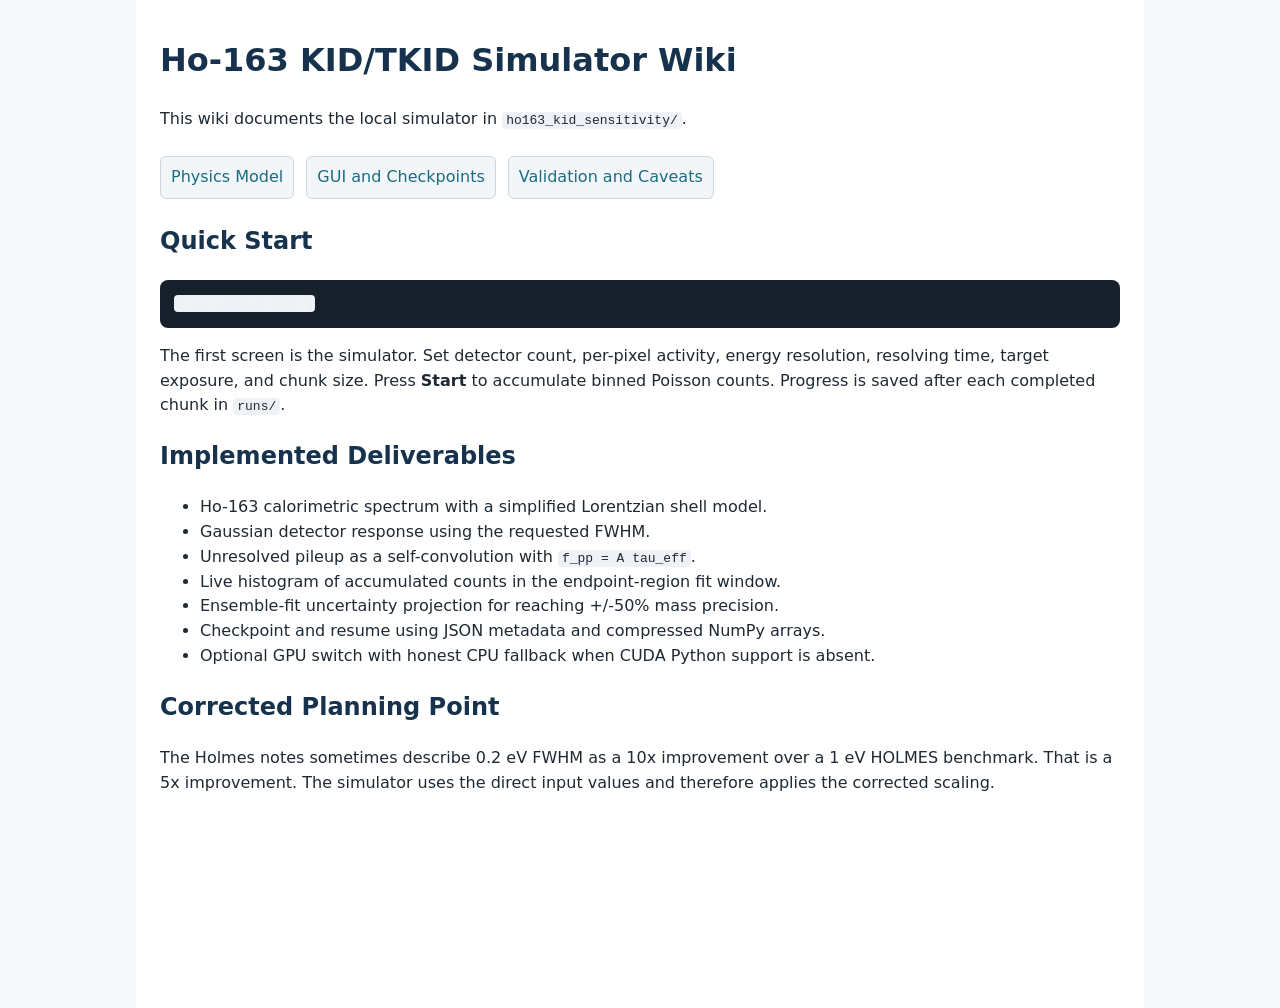
<file: docs/index.html>
<!doctype html>
<html lang="en">
<head>
  <meta charset="utf-8">
  <meta name="viewport" content="width=device-width, initial-scale=1">
  <title>Ho-163 KID/TKID Simulator Wiki</title>
  <link rel="stylesheet" href="style.css">
</head>
<body>
<main>
  <h1>Ho-163 KID/TKID Simulator Wiki</h1>
  <p>This wiki documents the local simulator in <code>ho163_kid_sensitivity/</code>.</p>
  <nav>
    <a href="model.html">Physics Model</a>
    <a href="gui.html">GUI and Checkpoints</a>
    <a href="validation.html">Validation and Caveats</a>
  </nav>

  <h2>Quick Start</h2>
  <pre><code>python run_gui.py</code></pre>
  <p>
    The first screen is the simulator. Set detector count, per-pixel activity,
    energy resolution, resolving time, target exposure, and chunk size. Press
    <strong>Start</strong> to accumulate binned Poisson counts. Progress is
    saved after each completed chunk in <code>runs/</code>.
  </p>

  <h2>Implemented Deliverables</h2>
  <ul>
    <li>Ho-163 calorimetric spectrum with a simplified Lorentzian shell model.</li>
    <li>Gaussian detector response using the requested FWHM.</li>
    <li>Unresolved pileup as a self-convolution with <code>f_pp = A tau_eff</code>.</li>
    <li>Live histogram of accumulated counts in the endpoint-region fit window.</li>
    <li>Ensemble-fit uncertainty projection for reaching +/-50% mass precision.</li>
    <li>Checkpoint and resume using JSON metadata and compressed NumPy arrays.</li>
    <li>Optional GPU switch with honest CPU fallback when CUDA Python support is absent.</li>
  </ul>

  <h2>Corrected Planning Point</h2>
  <p>
    The Holmes notes sometimes describe 0.2 eV FWHM as a 10x improvement over
    a 1 eV HOLMES benchmark. That is a 5x improvement. The simulator uses the
    direct input values and therefore applies the corrected scaling.
  </p>
</main>
</body>
</html>
</file>
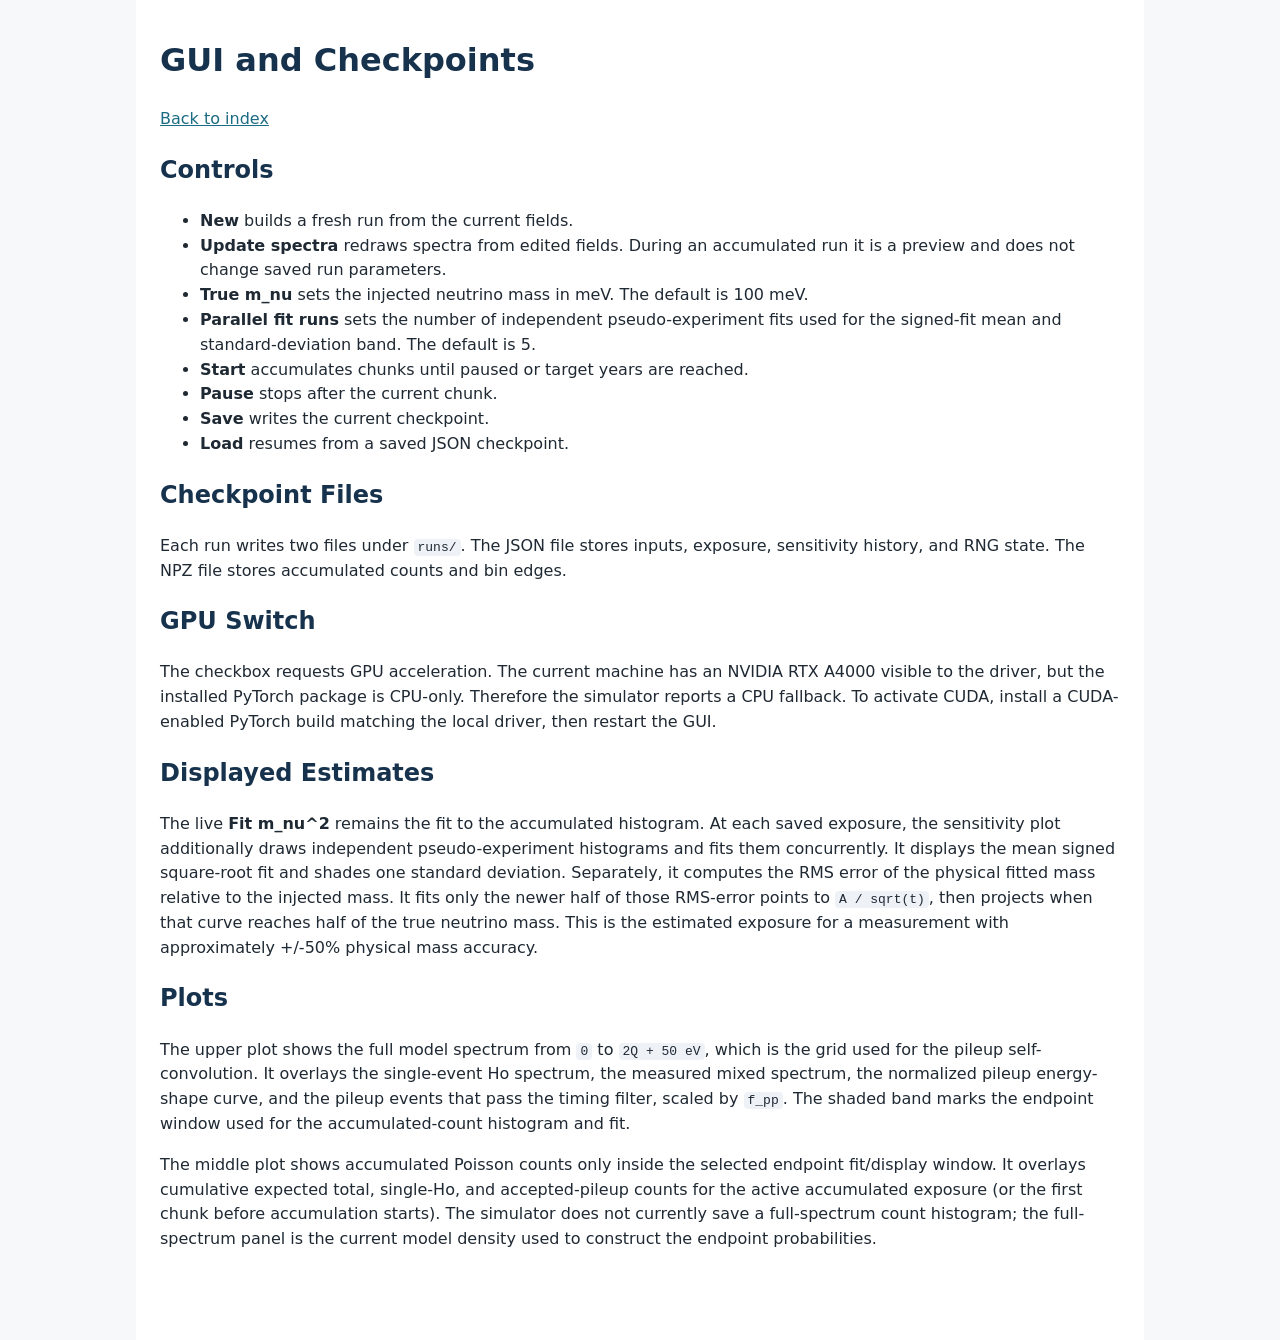
<file: docs/gui.html>
<!doctype html>
<html lang="en">
<head>
  <meta charset="utf-8">
  <meta name="viewport" content="width=device-width, initial-scale=1">
  <title>GUI and Checkpoints</title>
  <link rel="stylesheet" href="style.css">
</head>
<body>
<main>
  <h1>GUI and Checkpoints</h1>
  <p><a href="index.html">Back to index</a></p>

  <h2>Controls</h2>
  <ul>
    <li><strong>New</strong> builds a fresh run from the current fields.</li>
    <li><strong>Update spectra</strong> redraws spectra from edited fields. During an accumulated run it is a preview and does not change saved run parameters.</li>
    <li><strong>True m_nu</strong> sets the injected neutrino mass in meV. The default is 100 meV.</li>
    <li><strong>Parallel fit runs</strong> sets the number of independent pseudo-experiment fits used for the signed-fit mean and standard-deviation band. The default is 5.</li>
    <li><strong>Start</strong> accumulates chunks until paused or target years are reached.</li>
    <li><strong>Pause</strong> stops after the current chunk.</li>
    <li><strong>Save</strong> writes the current checkpoint.</li>
    <li><strong>Load</strong> resumes from a saved JSON checkpoint.</li>
  </ul>

  <h2>Checkpoint Files</h2>
  <p>
    Each run writes two files under <code>runs/</code>. The JSON file stores
    inputs, exposure, sensitivity history, and RNG state. The NPZ file stores
    accumulated counts and bin edges.
  </p>

  <h2>GPU Switch</h2>
  <p>
    The checkbox requests GPU acceleration. The current machine has an NVIDIA
    RTX A4000 visible to the driver, but the installed PyTorch package is
    CPU-only. Therefore the simulator reports a CPU fallback. To activate CUDA,
    install a CUDA-enabled PyTorch build matching the local driver, then restart
    the GUI.
  </p>

  <h2>Displayed Estimates</h2>
  <p>
    The live <strong>Fit m_nu^2</strong> remains the fit to the accumulated
    histogram. At each saved exposure, the sensitivity plot additionally draws
    independent pseudo-experiment histograms and fits them concurrently. It
    displays the mean signed square-root fit and shades one standard deviation.
    Separately, it computes the RMS error of the physical fitted mass relative
    to the injected mass. It fits only the newer half of those RMS-error points
    to <code>A / sqrt(t)</code>, then projects when that curve reaches half of
    the true neutrino mass. This is the estimated exposure for a measurement
    with approximately +/-50% physical mass accuracy.
  </p>

  <h2>Plots</h2>
  <p>
    The upper plot shows the full model spectrum from <code>0</code> to
    <code>2Q + 50 eV</code>, which is the grid used for the pileup
    self-convolution. It overlays the single-event Ho spectrum, the measured
    mixed spectrum, the normalized pileup energy-shape curve, and the pileup
    events that pass the timing filter, scaled by <code>f_pp</code>. The shaded
    band marks the endpoint window used for the accumulated-count histogram and
    fit.
  </p>
  <p>
    The middle plot shows accumulated Poisson counts only inside the selected
    endpoint fit/display window. It overlays cumulative expected total,
    single-Ho, and accepted-pileup counts for the active accumulated exposure
    (or the first chunk before accumulation starts). The simulator does not
    currently save a full-spectrum count
    histogram; the full-spectrum panel is the current model density used to
    construct the endpoint probabilities.
  </p>
</main>
</body>
</html>
</file>
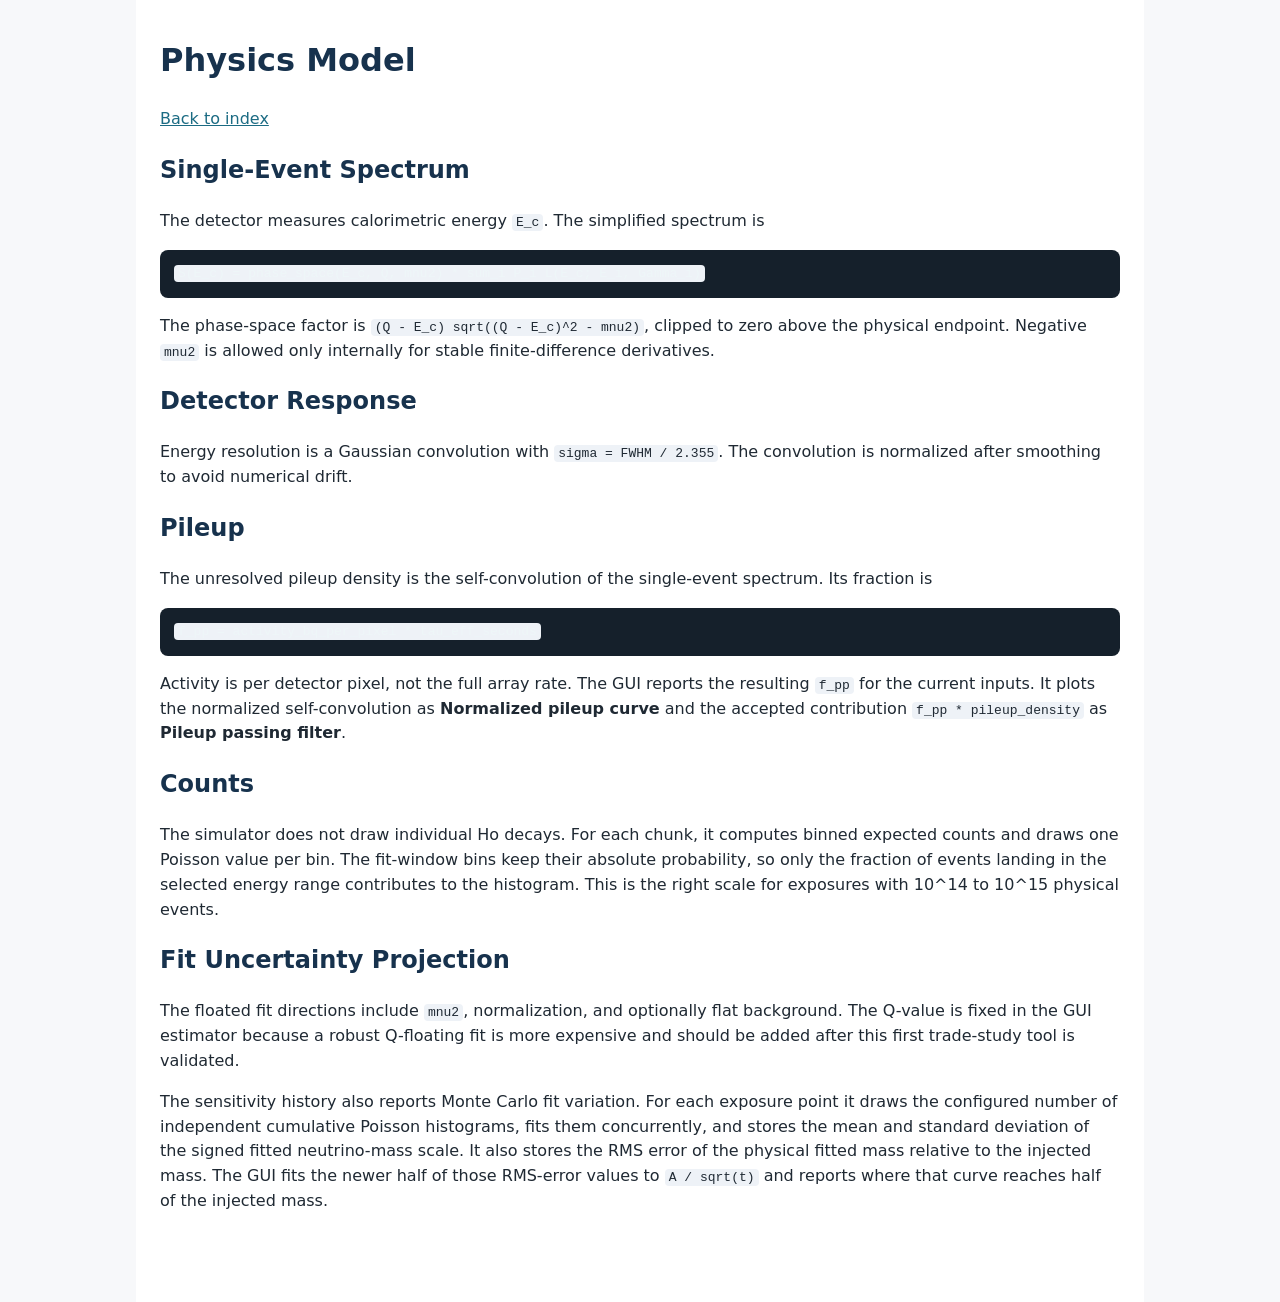
<file: docs/model.html>
<!doctype html>
<html lang="en">
<head>
  <meta charset="utf-8">
  <meta name="viewport" content="width=device-width, initial-scale=1">
  <title>Physics Model</title>
  <link rel="stylesheet" href="style.css">
</head>
<body>
<main>
  <h1>Physics Model</h1>
  <p><a href="index.html">Back to index</a></p>

  <h2>Single-Event Spectrum</h2>
  <p>
    The detector measures calorimetric energy <code>E_c</code>. The simplified
    spectrum is
  </p>
  <pre><code>S(E_c) = phase_space(E_c, Q, mnu2) * sum_i P_i L(E_c; E_i, Gamma_i)</code></pre>
  <p>
    The phase-space factor is
    <code>(Q - E_c) sqrt((Q - E_c)^2 - mnu2)</code>, clipped to zero above the
    physical endpoint. Negative <code>mnu2</code> is allowed only internally for
    stable finite-difference derivatives.
  </p>

  <h2>Detector Response</h2>
  <p>
    Energy resolution is a Gaussian convolution with
    <code>sigma = FWHM / 2.355</code>. The convolution is normalized after
    smoothing to avoid numerical drift.
  </p>

  <h2>Pileup</h2>
  <p>
    The unresolved pileup density is the self-convolution of the single-event
    spectrum. Its fraction is
  </p>
  <pre><code>f_pp = activity_bq_per_pixel * tau_eff_seconds</code></pre>
  <p>
    Activity is per detector pixel, not the full array rate. The GUI reports
    the resulting <code>f_pp</code> for the current inputs. It plots the
    normalized self-convolution as <strong>Normalized pileup curve</strong> and
    the accepted contribution <code>f_pp * pileup_density</code> as
    <strong>Pileup passing filter</strong>.
  </p>

  <h2>Counts</h2>
  <p>
    The simulator does not draw individual Ho decays. For each chunk, it
    computes binned expected counts and draws one Poisson value per bin. The
    fit-window bins keep their absolute probability, so only the fraction of
    events landing in the selected energy range contributes to the histogram.
    This is the right scale for exposures with 10^14 to 10^15 physical events.
  </p>

  <h2>Fit Uncertainty Projection</h2>
  <p>
    The floated fit directions include <code>mnu2</code>, normalization, and
    optionally flat background. The Q-value is fixed in the GUI estimator
    because a robust Q-floating fit is more expensive and should be added after
    this first trade-study tool is validated.
  </p>
  <p>
    The sensitivity history also reports Monte Carlo fit variation. For each
    exposure point it draws the configured number of independent cumulative
    Poisson histograms, fits them concurrently, and stores the mean and
    standard deviation of the signed fitted neutrino-mass scale. It also stores
    the RMS error of the physical fitted mass relative to the injected mass.
    The GUI fits the newer half of those RMS-error values to
    <code>A / sqrt(t)</code> and reports where that curve reaches half of the
    injected mass.
  </p>
</main>
</body>
</html>
</file>
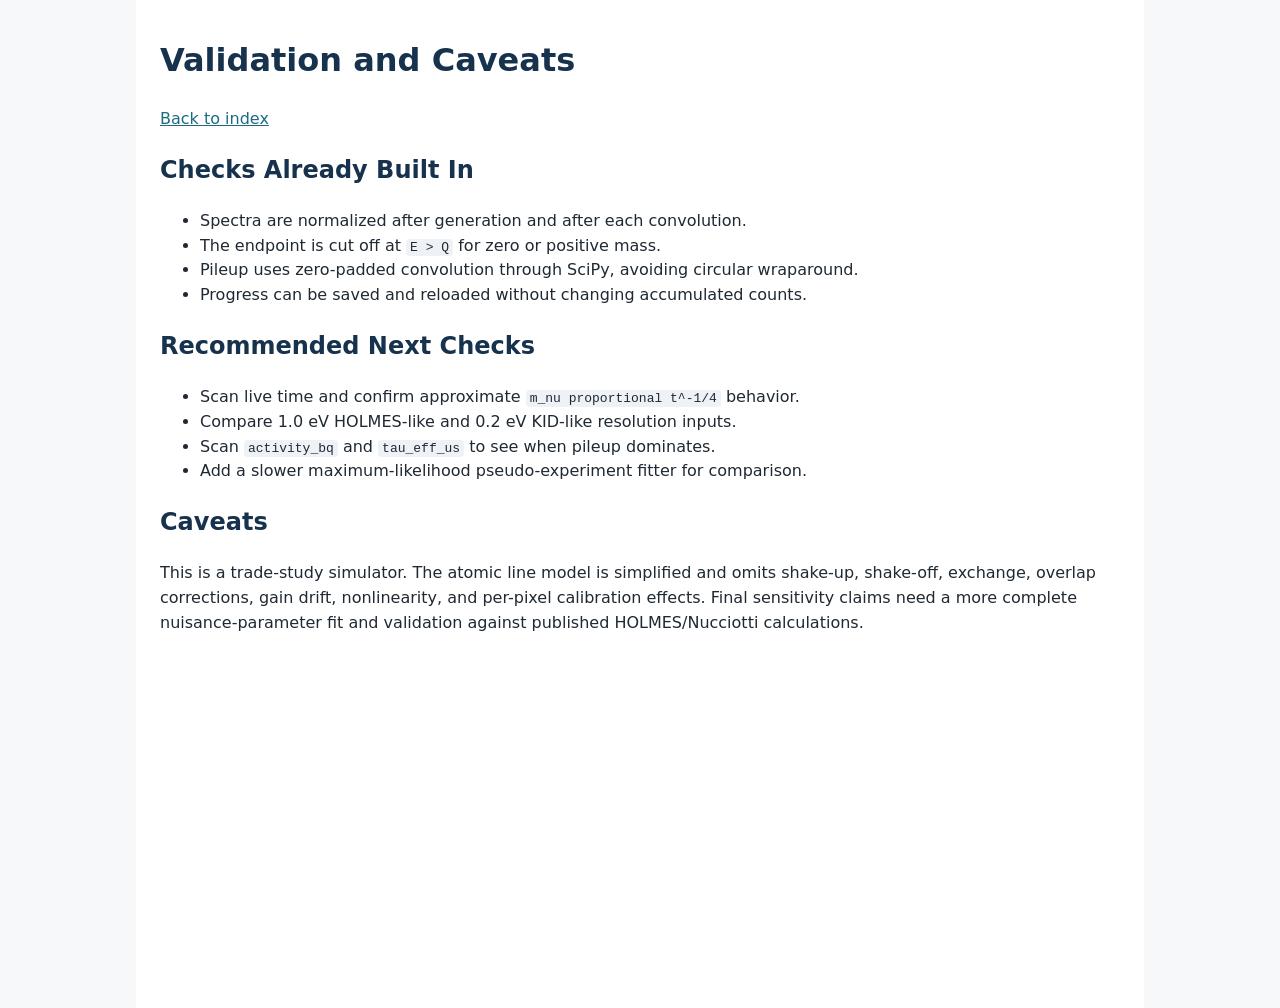
<file: docs/validation.html>
<!doctype html>
<html lang="en">
<head>
  <meta charset="utf-8">
  <meta name="viewport" content="width=device-width, initial-scale=1">
  <title>Validation and Caveats</title>
  <link rel="stylesheet" href="style.css">
</head>
<body>
<main>
  <h1>Validation and Caveats</h1>
  <p><a href="index.html">Back to index</a></p>

  <h2>Checks Already Built In</h2>
  <ul>
    <li>Spectra are normalized after generation and after each convolution.</li>
    <li>The endpoint is cut off at <code>E &gt; Q</code> for zero or positive mass.</li>
    <li>Pileup uses zero-padded convolution through SciPy, avoiding circular wraparound.</li>
    <li>Progress can be saved and reloaded without changing accumulated counts.</li>
  </ul>

  <h2>Recommended Next Checks</h2>
  <ul>
    <li>Scan live time and confirm approximate <code>m_nu proportional t^-1/4</code> behavior.</li>
    <li>Compare 1.0 eV HOLMES-like and 0.2 eV KID-like resolution inputs.</li>
    <li>Scan <code>activity_bq</code> and <code>tau_eff_us</code> to see when pileup dominates.</li>
    <li>Add a slower maximum-likelihood pseudo-experiment fitter for comparison.</li>
  </ul>

  <h2>Caveats</h2>
  <p>
    This is a trade-study simulator. The atomic line model is simplified and
    omits shake-up, shake-off, exchange, overlap corrections, gain drift,
    nonlinearity, and per-pixel calibration effects. Final sensitivity claims
    need a more complete nuisance-parameter fit and validation against published
    HOLMES/Nucciotti calculations.
  </p>
</main>
</body>
</html>
</file>
<file: docs/style.css>
body {
  margin: 0;
  background: #f7f8fa;
  color: #1f2933;
  font-family: system-ui, -apple-system, BlinkMacSystemFont, "Segoe UI", sans-serif;
  line-height: 1.55;
}

main {
  max-width: 960px;
  margin: 0 auto;
  padding: 36px 24px 72px;
  background: white;
  min-height: 100vh;
}

h1, h2 {
  color: #17324d;
}

h1 {
  margin-top: 0;
}

nav {
  display: flex;
  gap: 12px;
  flex-wrap: wrap;
  margin: 24px 0;
}

a {
  color: #1b6b83;
}

nav a {
  border: 1px solid #ccd6df;
  border-radius: 6px;
  padding: 8px 10px;
  text-decoration: none;
  background: #f2f6f8;
}

code {
  background: #eef2f7;
  border-radius: 4px;
  padding: 1px 4px;
}

pre {
  background: #15202b;
  color: #eef6f8;
  border-radius: 8px;
  padding: 14px;
  overflow-x: auto;
}
</file>
